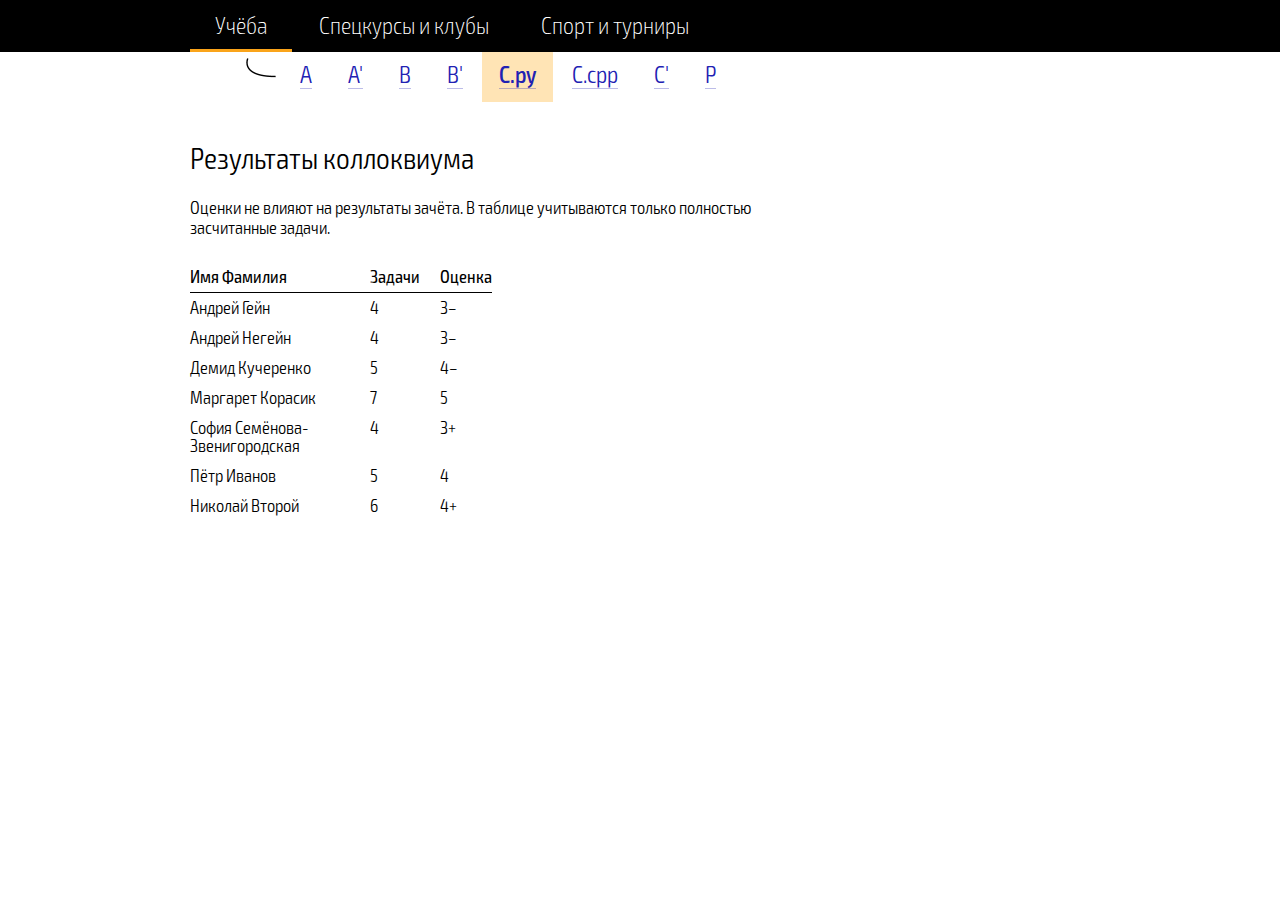
<file: layouts/inner-page.html>
<!DOCTYPE html>
<html lang="ru">
<head>
    <meta charset="utf-8" />
    <meta http-equiv="X-UA-Compatible" content="IE=edge">
    <meta name="viewport" content="width=device-width, initial-scale=1">
    <title>Параллель C.py</title>

    <link href="assets/css/reset.css" rel="stylesheet">
    <link href="assets/css/fonts.css" rel="stylesheet">
    <link href="assets/css/common.css" rel="stylesheet">
    <link href="assets/css/tables.css" rel="stylesheet">

    <!-- HTML5 shim and Respond.js for IE8 support of HTML5 elements and media queries -->
    <!-- WARNING: Respond.js doesn't work if you view the page via file:// -->
    <!--[if lt IE 9]>
      <script src="https://oss.maxcdn.com/html5shiv/3.7.3/html5shiv.min.js"></script>
      <script src="https://oss.maxcdn.com/respond/1.4.2/respond.min.js"></script>
    <![endif]-->
</head>
<body>
    <header>
        <nav class="main-menu">
            <ul>
                <li class="current"><a href="index.html">Учёба</a></li>
                <li><a href="speccourses-and-clubs.html"><span class="hidden-on-small-menu">Спецкурсы</span><span class="visible-on-small-menu">С/к</span> и клубы</a></li>
                <li><a href="#"><span class="hidden-on-small-menu">Спорт и турниры</span><span class="visible-on-small-menu">Турниры</span></a></li>
            </ul>
        </nav>
        <nav class="parallels-menu">            
            <ul>                
                <li class="parallels-menu-image"><img src="assets/images/parallels-menu.png" /></li>
                <li><a href="#"><span class="parallel-name">A</span></a></li>
                <li><a href="#"><span class="parallel-name">A'</span></a></li>
                <li><a href="#"><span class="parallel-name">B</span></a></li>
                <li><a href="#"><span class="parallel-name">B'</span></a></li>
                <li class="current"><a href="parallel-page.html"><span class="parallel-name">C.py</span></a></li>
                <li><a href="#"><span class="parallel-name">C.cpp</span></a></li>
                <li><a href="#"><span class="parallel-name">C'</span></a></li>
                <li><a href="#"><span class="parallel-name">P</span></a></li>
            </ul>
        </nav>
    </header>

    <main>
        <h1>Результаты коллоквиума</h1>

        <p>
            Оценки не&nbsp;влияют на&nbsp;результаты зачёта. В&nbsp;таблице учитываются только полностью засчитанные задачи. 
        </p>

        <table>
        <thead>
            <tr>
                <th>Имя Фамилия</th>
                <th>Задачи</th>
                <th>Оценка</th>
            </tr>
        </thead>
        <tbody>
            <tr>
                <td>Андрей Гейн</td>
                <td>4</td>
                <td>3–</td>
            </tr>
            <tr>
                <td>Андрей Негейн</td>
                <td>4</td>
                <td>3–</td>
            </tr>
            <tr>
                <td>Демид Кучеренко</td>
                <td>5</td>
                <td>4–</td>
            </tr>
            <tr>
                <td>Маргарет Корасик</td>
                <td>7</td>
                <td>5</td>
            </tr>
            <tr>
                <td>София Семёнова-Звенигородская</td>
                <td>4</td>
                <td>3+</td>
            </tr>
            <tr>
                <td>Пётр Иванов</td>
                <td>5</td>
                <td>4</td>
            </tr>
            <tr>
                <td>Николай Второй</td>
                <td>6</td>
                <td>4+</td>
            </tr>
        </tbody>
        </table>
    </main>
</body>
</html>
</file>
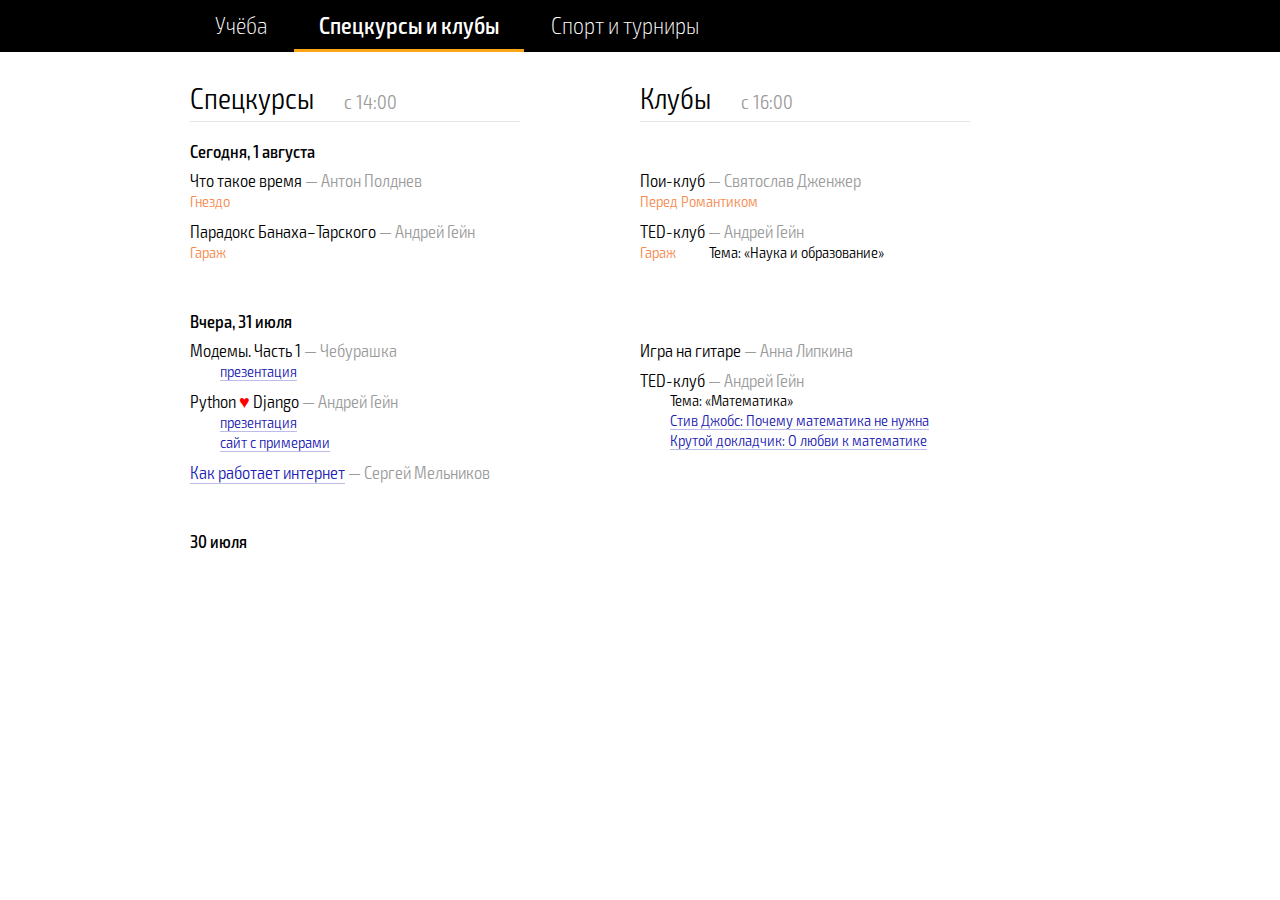
<file: layouts/speccourses-and-clubs.html>
<!DOCTYPE html>
<html lang="ru">
<head>
    <meta charset="utf-8" />
    <meta http-equiv="X-UA-Compatible" content="IE=edge">
    <meta name="viewport" content="width=device-width, initial-scale=1">
    <title>Спецкурсы и клубы</title>

    <link href="assets/css/reset.css" rel="stylesheet">
    <link href="assets/css/fonts.css" rel="stylesheet">
    <link href="assets/css/common.css" rel="stylesheet">

    <!-- Stylesheets for different sections -->
    <link href="assets/css/events.css" rel="stylesheet">

    <!-- HTML5 shim and Respond.js for IE8 support of HTML5 elements and media queries -->
    <!-- WARNING: Respond.js doesn't work if you view the page via file:// -->
    <!--[if lt IE 9]>
      <script src="https://oss.maxcdn.com/html5shiv/3.7.3/html5shiv.min.js"></script>
      <script src="https://oss.maxcdn.com/respond/1.4.2/respond.min.js"></script>
    <![endif]-->
</head>
<body>
    <header>
        <nav class="main-menu">
            <ul>
                <li><a href="index.html">Учёба</a></li>
                <li class="current"><a><span class="hidden-on-small-menu">Спецкурсы</span><span class="visible-on-small-menu">С/к</span> и клубы</a></li>
                <li><a href="#"><span class="hidden-on-small-menu">Спорт и турниры</span><span class="visible-on-small-menu">Турниры</span></a></li>
            </ul>
        </nav>
    </header>

    <main>
        <div class="row">
            <div class="column small">
                <section class="events events-speccourses">
                    <div class="section__title">
                        Спецкурсы
                        <small>с 14:00</small>
                    </div>
                    <h3>Сегодня, 1 августа</h3>
                    <div class="section__body">
                        <div class="events__event">
                            <div class="events__event__title">
                                Что такое время
                                <span class="events__event__owner">Антон Полднев</span>
                            </div>
                            <div class="events__event__location">
                                Гнездо
                            </div>
                        </div>
                        <div class="events__event">
                            <div class="events__event__title">
                                Парадокс Банаха–Тарского
                                <span class="events__event__owner">Андрей Гейн</span>
                            </div>
                            <div class="events__event__location">
                                Гараж
                            </div>
                        </div>
                    </div>
                </section>
            </div>
            <div class="column small">
                <section class="events events-clubs">
                    <div class="section__title">
                        Клубы
                        <small>с 16:00</small>
                    </div>
                    <h3 class="date-invisible-place">&nbsp;</h3>
                    <div class="section__body">
                        <div class="events__event">
                            <div class="events__event__title">
                                Пои-клуб
                                <span class="events__event__owner">Святослав Дженжер</span>
                            </div>
                            <div class="events__event__location">
                                Перед Романтиком
                            </div>
                        </div>
                        <div class="events__event">
                            <div class="events__event__title">
                                TED-клуб
                                <span class="events__event__owner">Андрей Гейн</span>
                            </div>
                            <div class="events__event__location">
                                Гараж
                            </div>
                            <div class="events__event__additional-info">
                                Тема: «Наука и образование»
                            </div>
                        </div>
                    </div>
                    </div>
                </section>
            </div>
        </div>

        <div class="row">
            <div class="column small">
                <section class="events events-speccourses">
                    <h3>Вчера, 31 июля</h3>
                    <div class="section__body">
                        <div class="events__event">
                            <div class="events__event__title">
                                Модемы. Часть 1
                                <span class="events__event__owner">Чебурашка</span>
                            </div>
                            <div class="events__event__additional-info">
                                <a href="#">презентация</a>
                            </div>
                        </div>
                        <div class="events__event">
                            <div class="events__event__title">
                                Python <span style="font-family: 'Arial'; color: red;">♥</span> Django
                                <span class="events__event__owner">Андрей Гейн</span>
                            </div>
                            <div class="events__event__additional-info">
                                <ul>
                                    <li><a href="#">презентация</a></li>
                                    <li><a href="#">сайт с&nbsp;примерами</a></li>
                                </ul>
                            </div>
                        </div>
                        <div class="events__event">
                            <div class="events__event__title">
                                <a href="#">Как работает интернет</a>
                                <span class="events__event__owner">Сергей Мельников</span>
                            </div>
                        </div>
                    </div>
                </section>
            </div>
            <div class="column small">
                <section class="events events-clubs">
                    <h3 class="date-invisible-place">&nbsp;</h3>
                    <div class="section__body">
                        <div class="events__event">
                            <div class="events__event__title">
                                Игра на гитаре
                                <span class="events__event__owner">Анна Липкина</span>
                            </div>
                        </div>
                        <div class="events__event">
                            <div class="events__event__title">
                                TED-клуб
                                <span class="events__event__owner">Андрей Гейн</span>
                            </div>
                            <div class="events__event__additional-info">
                                <ul>
                                    <li>Тема: «Математика»</li>
                                    <li><a href="#">Стив Джобс: Почему математика не&nbsp;нужна</a></li>
                                    <li><a href="#">Крутой докладчик: О&nbsp;любви к&nbsp;математике</a></li>
                                </ul>
                            </div>
                        </div>
                    </div>
                    </div>
                </section>
            </div>
        </div>

        <div class="row">
            <div class="column small">
                <section class="events events-speccourses">
                    <h3>30 июля</h3>
                </section>
            </div>
        </div>
    </main>
</body>
</html>
</file>
<file: layouts/assets/css/fonts.css>
/* cyrillic */
@font-face {
  font-family: 'Exo 2';
  font-style: normal;
  font-weight: 100;
  src: local('Exo 2 Thin Condensed'), local('Exo2-Thin Condensed'), url('../fonts/otf/Exo2-ThinCondensed.otf') format('woff2');
  unicode-range: U+0400-045F, U+0490-0491, U+04B0-04B1, U+2116;
}
/* latin-ext */
@font-face {
  font-family: 'Exo 2';
  font-style: normal;
  font-weight: 100;
  src: local('Exo 2 Thin Condensed'), local('Exo2-Thin Condensed'), url('../fonts/otf/Exo2-ThinCondensed.otf') format('woff2');
  unicode-range: U+0100-024F, U+1E00-1EFF, U+20A0-20AB, U+20AD-20CF, U+2C60-2C7F, U+A720-A7FF;
}
/* latin */
@font-face {
  font-family: 'Exo 2';
  font-style: normal;
  font-weight: 100;
  src: local('Exo 2 Thin Condensed'), local('Exo2-Thin Condensed'), url('../fonts/otf/Exo2-ThinCondensed.otf') format('woff2');
  unicode-range: U+0000-00FF, U+0131, U+0152-0153, U+02C6, U+02DA, U+02DC, U+2000-206F, U+2074, U+20AC, U+2212, U+2215;
}
/* cyrillic */
@font-face {
  font-family: 'Exo 2';
  font-style: normal;
  font-weight: 200;
  src: local('Exo 2 Extra Light Condensed'), local('Exo2-ExtraLight Condensed'), url('../fonts/otf/Exo2-ExtraLightCondensed.otf') format('woff2');
  unicode-range: U+0400-045F, U+0490-0491, U+04B0-04B1, U+2116;
}
/* latin-ext */
@font-face {
  font-family: 'Exo 2';
  font-style: normal;
  font-weight: 200;
  src: local('Exo 2 Extra Light Condensed'), local('Exo2-ExtraLight Condensed'), url('../fonts/otf/Exo2-ExtraLightCondensed.otf') format('woff2');
  unicode-range: U+0100-024F, U+1E00-1EFF, U+20A0-20AB, U+20AD-20CF, U+2C60-2C7F, U+A720-A7FF;
}
/* latin */
@font-face {
  font-family: 'Exo 2';
  font-style: normal;
  font-weight: 200;
  src: local('Exo 2 Extra Light Condensed'), local('Exo2-ExtraLight Condensed'), url('../fonts/otf/Exo2-ExtraLightCondensed.otf') format('woff2');
  unicode-range: U+0000-00FF, U+0131, U+0152-0153, U+02C6, U+02DA, U+02DC, U+2000-206F, U+2074, U+20AC, U+2212, U+2215;
}
/* cyrillic */
@font-face {
  font-family: 'Exo 2';
  font-style: normal;
  font-weight: 300;
  src: local('Exo 2 Light Condensed'), local('Exo2-Light Condensed'), url('../fonts/otf/Exo2-LightCondensed.otf') format('woff2');
  unicode-range: U+0400-045F, U+0490-0491, U+04B0-04B1, U+2116;
}
/* latin-ext */
@font-face {
  font-family: 'Exo 2';
  font-style: normal;
  font-weight: 300;
  src: local('Exo 2 Light Condensed'), local('Exo2-Light Condensed'), url('../fonts/otf/Exo2-LightCondensed.otf') format('woff2');
  unicode-range: U+0100-024F, U+1E00-1EFF, U+20A0-20AB, U+20AD-20CF, U+2C60-2C7F, U+A720-A7FF;
}
/* latin */
@font-face {
  font-family: 'Exo 2';
  font-style: normal;
  font-weight: 300;
  src: local('Exo 2 Light Condensed'), local('Exo2-Light Condensed'), url('../fonts/otf/Exo2-LightCondensed.otf') format('woff2');
  unicode-range: U+0000-00FF, U+0131, U+0152-0153, U+02C6, U+02DA, U+02DC, U+2000-206F, U+2074, U+20AC, U+2212, U+2215;
}
/* cyrillic */
@font-face {
  font-family: 'Exo 2';
  font-style: normal;
  font-weight: 400;
  src: local('Exo 2 Condensed'), local('Exo2-Regular Condensed'), url('../fonts/otf/Exo2-RegularCondensed.otf') format('woff2');
  unicode-range: U+0400-045F, U+0490-0491, U+04B0-04B1, U+2116;
}
/* latin-ext */
@font-face {
  font-family: 'Exo 2';
  font-style: normal;
  font-weight: 400;
  src: local('Exo 2 Condensed'), local('Exo2-Regular Condensed'), url('../fonts/otf/Exo2-RegularCondensed.otf') format('woff2');
  unicode-range: U+0100-024F, U+1E00-1EFF, U+20A0-20AB, U+20AD-20CF, U+2C60-2C7F, U+A720-A7FF;
}
/* latin */
@font-face {
  font-family: 'Exo 2';
  font-style: normal;
  font-weight: 400;
  src: local('Exo 2 Condensed'), local('Exo2-Regular Condensed'), url('../fonts/otf/Exo2-RegularCondensed.otf') format('woff2');
  unicode-range: U+0000-00FF, U+0131, U+0152-0153, U+02C6, U+02DA, U+02DC, U+2000-206F, U+2074, U+20AC, U+2212, U+2215;
}
/* cyrillic */
@font-face {
  font-family: 'Exo 2';
  font-style: normal;
  font-weight: 500;
  src: local('Exo 2 Medium Condensed'), local('Exo2-Medium Condensed'), url('../fonts/otf/Exo2-MediumCondensed.otf') format('woff2');
  unicode-range: U+0400-045F, U+0490-0491, U+04B0-04B1, U+2116;
}
/* latin-ext */
@font-face {
  font-family: 'Exo 2';
  font-style: normal;
  font-weight: 500;
  src: local('Exo 2 Medium Condensed'), local('Exo2-Medium Condensed'), url('../fonts/otf/Exo2-MediumCondensed.otf') format('woff2');
  unicode-range: U+0100-024F, U+1E00-1EFF, U+20A0-20AB, U+20AD-20CF, U+2C60-2C7F, U+A720-A7FF;
}
/* latin */
@font-face {
  font-family: 'Exo 2';
  font-style: normal;
  font-weight: 500;
  src: local('Exo 2 Medium Condensed'), local('Exo2-Medium Condensed'), url('../fonts/otf/Exo2-MediumCondensed.otf') format('woff2');
  unicode-range: U+0000-00FF, U+0131, U+0152-0153, U+02C6, U+02DA, U+02DC, U+2000-206F, U+2074, U+20AC, U+2212, U+2215;
}
/* cyrillic */
@font-face {
  font-family: 'Exo 2';
  font-style: normal;
  font-weight: 600;
  src: local('Exo 2 Semi Bold Condensed'), local('Exo2-SemiBold Condensed'), url('../fonts/otf/Exo2-SemiBoldCondensed.otf') format('woff2');
  unicode-range: U+0400-045F, U+0490-0491, U+04B0-04B1, U+2116;
}
/* latin-ext */
@font-face {
  font-family: 'Exo 2';
  font-style: normal;
  font-weight: 600;
  src: local('Exo 2 Semi Bold Condensed'), local('Exo2-SemiBold Condensed'), url('../fonts/otf/Exo2-SemiBoldCondensed.otf') format('woff2');
  unicode-range: U+0100-024F, U+1E00-1EFF, U+20A0-20AB, U+20AD-20CF, U+2C60-2C7F, U+A720-A7FF;
}
/* latin */
@font-face {
  font-family: 'Exo 2';
  font-style: normal;
  font-weight: 600;
  src: local('Exo 2 Semi Bold Condensed'), local('Exo2-SemiBold Condensed'), url('../fonts/otf/Exo2-SemiBoldCondensed.otf') format('woff2');
  unicode-range: U+0000-00FF, U+0131, U+0152-0153, U+02C6, U+02DA, U+02DC, U+2000-206F, U+2074, U+20AC, U+2212, U+2215;
}
/* cyrillic */
@font-face {
  font-family: 'Exo 2';
  font-style: normal;
  font-weight: 700;
  src: local('Exo 2 Bold Condensed'), local('Exo2-Bold Condensed'), url('../fonts/otf/Exo2-BoldCondensed.otf') format('woff2');
  unicode-range: U+0400-045F, U+0490-0491, U+04B0-04B1, U+2116;
}
/* latin-ext */
@font-face {
  font-family: 'Exo 2';
  font-style: normal;
  font-weight: 700;
  src: local('Exo 2 Bold Condensed'), local('Exo2-Bold Condensed'), url('../fonts/otf/Exo2-BoldCondensed.otf') format('woff2');
  unicode-range: U+0100-024F, U+1E00-1EFF, U+20A0-20AB, U+20AD-20CF, U+2C60-2C7F, U+A720-A7FF;
}
/* latin */
@font-face {
  font-family: 'Exo 2';
  font-style: normal;
  font-weight: 700;
  src: local('Exo 2 Bold Condensed'), local('Exo2-Bold Condensed'), url('../fonts/otf/Exo2-BoldCondensed.otf') format('woff2');
  unicode-range: U+0000-00FF, U+0131, U+0152-0153, U+02C6, U+02DA, U+02DC, U+2000-206F, U+2074, U+20AC, U+2212, U+2215;
}
/* cyrillic */
@font-face {
  font-family: 'Exo 2';
  font-style: normal;
  font-weight: 800;
  src: local('Exo 2 Extra Bold Condensed'), local('Exo2-ExtraBold Condensed'), url('../fonts/otf/Exo2-ExtraBoldCondensed.otf') format('woff2');
  unicode-range: U+0400-045F, U+0490-0491, U+04B0-04B1, U+2116;
}
/* latin-ext */
@font-face {
  font-family: 'Exo 2';
  font-style: normal;
  font-weight: 800;
  src: local('Exo 2 Extra Bold Condensed'), local('Exo2-ExtraBold Condensed'), url('../fonts/otf/Exo2-ExtraBoldCondensed.otf') format('woff2');
  unicode-range: U+0100-024F, U+1E00-1EFF, U+20A0-20AB, U+20AD-20CF, U+2C60-2C7F, U+A720-A7FF;
}
/* latin */
@font-face {
  font-family: 'Exo 2';
  font-style: normal;
  font-weight: 800;
  src: local('Exo 2 Extra Bold Condensed'), local('Exo2-ExtraBold Condensed'), url('../fonts/otf/Exo2-ExtraBoldCondensed.otf') format('woff2');
  unicode-range: U+0000-00FF, U+0131, U+0152-0153, U+02C6, U+02DA, U+02DC, U+2000-206F, U+2074, U+20AC, U+2212, U+2215;
}
/* cyrillic */
@font-face {
  font-family: 'Exo 2';
  font-style: normal;
  font-weight: 900;
  src: local('Exo 2 Black Condensed'), local('Exo2-Black Condensed'), url('../fonts/otf/Exo2-BlackCondensed.otf') format('woff2');
  unicode-range: U+0400-045F, U+0490-0491, U+04B0-04B1, U+2116;
}
/* latin-ext */
@font-face {
  font-family: 'Exo 2';
  font-style: normal;
  font-weight: 900;
  src: local('Exo 2 Black Condensed'), local('Exo2-Black Condensed'), url('../fonts/otf/Exo2-BlackCondensed.otf') format('woff2');
  unicode-range: U+0100-024F, U+1E00-1EFF, U+20A0-20AB, U+20AD-20CF, U+2C60-2C7F, U+A720-A7FF;
}
/* latin */
@font-face {
  font-family: 'Exo 2';
  font-style: normal;
  font-weight: 900;
  src: local('Exo 2 Black Condensed'), local('Exo2-Black Condensed'), url('../fonts/otf/Exo2-BlackCondensed.otf') format('woff2');
  unicode-range: U+0000-00FF, U+0131, U+0152-0153, U+02C6, U+02DA, U+02DC, U+2000-206F, U+2074, U+20AC, U+2212, U+2215;
}
</file>
<file: layouts/assets/css/common.css>
* {
	font-family: 'Exo 2', sans-serif;
	-webkit-box-sizing: border-box;
	-moz-box-sizing: border-box;
	box-sizing: border-box;
}
*::before,
*::after {
	-webkit-box-sizing: border-box;
	-moz-box-sizing: border-box;
	box-sizing: border-box;
}

html {
	-ms-text-size-adjust: 100%;
	-webkit-text-size-adjust: 100%;
}

body {
	text-rendering: optimizeLegibility;
	-webkit-font-smoothing: antialiased;
	font-size: 18px;
	font-weight: 300;
}

a {
	text-decoration: none;
	color: #2121b3;
	border-bottom: 1px solid rgba(33, 33, 179, 0.3);
}

a:hover {
	color: #6a6aef;
	border-bottom-color: rgba(106, 106, 239, 0.3);
}

main {
	width: 900px;
	margin-left: auto;
	margin-right: auto;
}

main > h1,
main > h2,
main > h3,
main > p,
main > table {
	padding-right: 15px;
}

header {
	width: 100%;
}

header nav ul {
	width: 900px;
	margin-left: auto;
	margin-right: auto;
	letter-spacing: -1px;
}

/* Container width for small screen */
@media (max-width: 920px) {
	main, header nav ul {
		display: block;
		width: auto;
		padding-left: 25px;
		padding-right: 25px;
	}

	header nav.parallels-menu ul {
		padding: 0 15px 0;
	}

	main {
		padding-right: 0;
	}
}

/* Container width for iPhone <= 5 and really small phones */ 
@media (max-width: 320px) {
	main, header nav ul {
		padding-left: 10px;
		padding-right: 10px;
	}

	header nav.parallels-menu ul {
		padding: 0;
	}
}

/* Container width for large screen */
@media (min-width: 1300px) {
	main, header nav ul {
		width: 1200px;
	}
}

header nav ul > li {
	display: inline-block;
	letter-spacing: normal;
}

/* Main menu */
header nav.main-menu {
	background-color: #000;	
}

header nav.main-menu ul > li {
	font-size: 24px;
	font-weight: 200;
	color: white;	
	border-bottom: 3px solid transparent;
}

header nav.main-menu ul > li.current {
	font-weight: 500;
	border-bottom-color: #faa41a;
}

header nav.main-menu ul > li:hover a[href] {
	color: #faa41a;
}

header nav.main-menu ul > li > a {
	color: inherit;
	border-bottom-width: 0;
	padding: 13px 25px 11px 25px;
	display: inline-block;
}

header nav.main-menu ul > li.current > a {	
	padding-bottom: 12px;
}

header nav.main-menu ul > li.current > a[href] {
	font-weight: 200;
}

.visible-on-small-menu {
	display: none;
}

@media (max-width: 620px) { 
	header nav.main-menu {
		margin-left: -12px;
	}

	header nav.main-menu ul > li > a,
	header nav.main-menu ul > li.current {
		padding-left: 0;
		padding-right: 0;
		font-size: 20px;		
	}

	header nav.main-menu ul > li > a {
		margin: 0 12px;
	}
	
	.visible-on-small-menu {
		display: inline-block;
	}

	.hidden-on-small-menu {
		display: none;
	}
}

@media (max-width: 300px) {
	header nav.main-menu ul > li {
		font-size: 18px;
	}
}

/* Parallels menu */
header nav.parallels-menu ul > li {
	font-size: 24px;
	font-weight: 300;
	vertical-align: top;
}

header nav.parallels-menu ul > li > a,
header nav.parallels-menu ul > li.current > .parallel-name {
	padding: 10px 17px 16px 17px;
	display: inline-block;
	border-bottom: 0;
}

@media (max-width: 640px) { 
	header nav.parallels-menu ul > li > a,
	header nav.parallels-menu ul > li.current > .parallel-name {
		padding-left: 10px;
		padding-right: 10px;
		padding-bottom: 10px;
		font-size: 20px;
	}

	header nav.parallels-menu ul > li:last-child > a,
	header nav.parallels-menu ul > li:last-child > .parallel-name {
		padding-right: 0;
	}
}

header nav.parallels-menu ul > li.current > a {
	background-color: #ffe4b5;
} 

header nav.parallels-menu ul > li > a .parallel-name {
	border-bottom: 1px solid rgba(33, 33, 179, 0.3);
}

header nav.parallels-menu ul > li .current > .parallel-name {
	border-bottom: 1px solid transparent;
}

header nav.parallels-menu ul > li > a:hover .parallel-name {
	border-bottom-color: rgba(106, 106, 239, 0.3);
}

header nav.parallels-menu ul > li.current {
	font-weight: 500;
}

header nav.parallels-menu .parallels-menu-image img {
	width: 91px;
	height: auto;
}

@media (max-width: 620px) {
	header nav.parallels-menu .parallels-menu-image {
		display: none;
	}
}

/* Headers and text */
h1 {
	font-size: 30px;
	font-weight: 300;
	margin-top: 40px;
}

h2 {
	font-size: 25px;
	font-weight: 300;
	margin-top: 30px;
}

h3 {
	font-size: 18px;
	font-weight: 500;
	margin-top: 20px;
}

@media (max-width: 940px) {
	h1, h2, h3 {
		margin-top: 10px;
	}
}

h1 + p, h2 + p, h3 + p {
	margin-top: 25px;
}

p {
	margin-top: 10px;
	font-size: 18px;
	line-height: 20px;
	max-width: 600px;
}

p.large {
	max-width: 800px;
}

p.xlarge {
	max-width: 1000px;
}

/* Rows and columns */
.row {
	display: block;
	width: 100%;
	margin-left: -60px;
	margin-right: -60px;
}

.row .column {
	width: 50%;
	padding-left: 60px;
	padding-right: 60px;
	float: left;
	position: relative;
}

@media (max-width: 940px) {
	.row {
		margin-left: -15px;
		margin-right: -15px;
	}

	.row .column {
		width: 100%;
		padding-left: 15px;
		padding-right: 15px;
	}

	.row .column.small {
		width: 50%;
	}
}

@media (max-width: 620px) {
	.row .column.small {
		width: 100%;
	}
}

.row:before,
.row:after {
  content: " ";
  display: table;
}

.row:after {
  clear: both;
}

/* Sections */
section {
	margin-top: 30px;
}

section .section__title {
	font-size: 30px;
	font-weight: 300;
	border-bottom: 1px solid rgb(230, 230, 230);
	padding-bottom: 9px;
}

section .section__title small {
	margin-left: 25px;
	font-size: 20px;
	color: rgb(155, 155, 155);
}

section .section__title .additional-info {
	font-size: 16px;
	float: right;
	margin-top: 9px;
}

section .section__body {
	margin-top: 10px;
}
</file>
<file: layouts/assets/css/tables.css>
table {
	margin-top: 25px;
}

table thead {
	border-bottom: 1px solid black;
}

table th {
	font-weight: 400;
}

table th,
table td {
	text-align: left;
	padding-top: 5px;
	padding-bottom: 7px;
	padding-right: 30px;
} 

table th {
	padding-right: 20px;
}

table th:last-child,
table td:last-child {
	padding-right: 0;
}

table td {
	max-width: 180px;
}

table td.large {
	max-width: 360px
}

table td.xlarge {
	max-width: 540px;
}

table td.xxlarge {
	max-width: 720px;
}
</file>
<file: layouts/assets/css/events.css>
section.events {
	/margin-top: 10px;
	margin-bottom: 20px;
}

@media (max-width: 620px) {
	section.events.events-clubs {
		margin-left: 80px;
	}

	.events .date-invisible-place {
		display: none;
	}
}

.events__event {
	margin-top: 10px;
	font-size: 18px;
	line-height: 20px;
	font-weight: 300;	
}

.events__event__owner {
	color: rgb(155, 155, 155);
}

.events__event__owner::before {
	content: ' — ';
}

.events__event__location,
.events__event__additional-info {
	display: inline-block;
	font-size: 16px;
	line-height: 20px;
}

.events__event__location {
	color: #f58a4f;
}

.events__event__additional-info {
	margin-left: 30px;
}

@media (max-width: 620px) {
	.events__event__owner {
		display: block;
	}

	.events__event__owner::before {
		content: '';
	}

	.events__event__location + .events__event__additional-info {
		display: block;
		margin-left: 0;
	}
}
</file>
